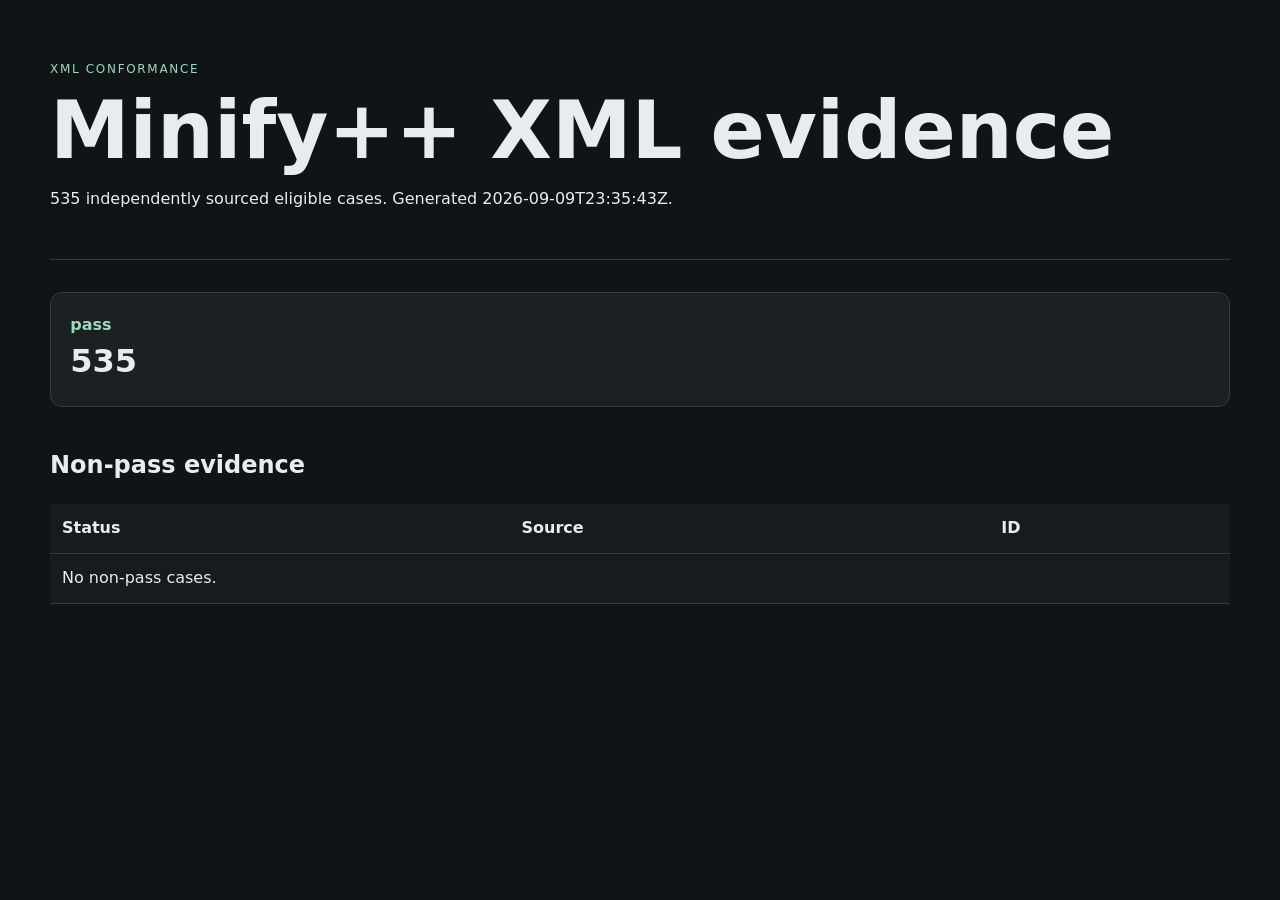
<file: index.html>
<!doctype html>
<html lang="en">
<head><meta charset="utf-8">
      <meta name="viewport" content="width=device-width,initial-scale=1">
      <meta name="color-scheme" content="dark light">
      <title>index</title>
      <link rel="stylesheet" href="assets/css/style.css"></head>
<body><main><section class="hero"><p class="eyebrow">XML conformance</p><h1>Minify++ XML evidence</h1><p>535 independently sourced eligible cases. Generated 2026-09-09T23:35:43Z.</p></section><ul class="stats"><li><strong>pass</strong><span>535</span></li></ul><section><h2>Non-pass evidence</h2><table><thead><tr><th>Status</th><th>Source</th><th>ID</th></tr></thead><tbody><tr><td colspan="3">No non-pass cases.</td></tr></tbody></table></section></main><script src="assets/js/script.js"></script></body>
</html>
</file>
<file: assets/css/style.css>
:root{color-scheme:dark;background:#111417;color:#e8ecef;font:16px/1.55 system-ui,sans-serif}*{box-sizing:border-box}body{margin:0}main{width:min(1180px,calc(100% - 2rem));margin:auto;padding:3rem 0 5rem}.hero{border-bottom:1px solid #343a40;padding-bottom:2rem}.eyebrow{text-transform:uppercase;letter-spacing:.14em;color:#9ed7bc;font-size:.75rem}h1{font-size:clamp(2.4rem,7vw,5rem);line-height:1;margin:.4rem 0}h2{margin-top:2.5rem}.stats{display:grid;grid-template-columns:repeat(auto-fit,minmax(190px,1fr));gap:1rem;padding:0;margin:2rem 0;list-style:none}.stats li{background:#1b2025;border:1px solid #343a40;border-radius:12px;padding:1.2rem}.stats strong,.stats span{display:block}.stats strong{color:#9ed7bc}.stats span{font-size:2rem;font-weight:700}table{width:100%;border-collapse:collapse;background:#171b1f}th,td{text-align:left;padding:.75rem;border-bottom:1px solid #343a40}code{color:#f0b9a7}@media(max-width:640px){main{padding-top:1.5rem}table{font-size:.8rem}}
</file>
